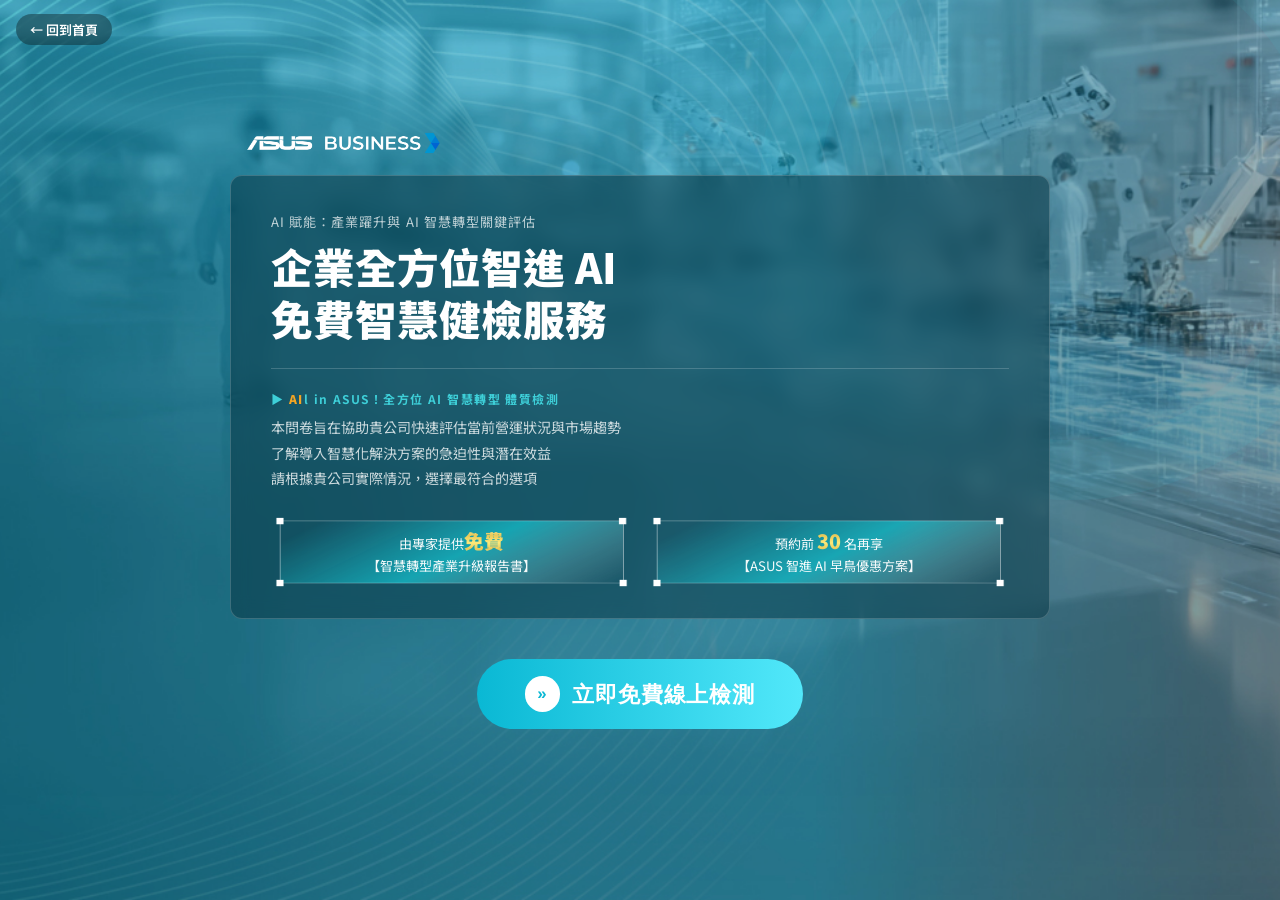
<file: index.html>
<!DOCTYPE html>
<html lang="zh-TW">
<head>
  <meta charset="UTF-8" />
  <meta name="viewport" content="width=device-width, initial-scale=1.0" />
  <title>企業 AI 智慧轉型體質檢測</title>
  <meta name="description" content="透過 8 題快速問卷評估企業 AI 轉型體質，獲得免費智慧轉型產業升級報告書。" />
  <link href="https://fonts.googleapis.com/css2?family=Noto+Sans+TC:wght@400;500;700;900&family=Outfit:wght@400;600;700;800&display=swap" rel="stylesheet" />
  <link rel="stylesheet" href="css/style.css" />
</head>
<body>

<!-- 回到首頁 -->
<a href="https://ives22589102.github.io/businessonepager/" class="back-link">← 回到首頁</a>

<!-- ══════════════════════════════════════════
     SCREEN 1 : HERO / LANDING
══════════════════════════════════════════ -->
<div id="hero" class="screen active">

  <div class="hero-banner">
    <div class="card-logo-wrap">
      <img src="asuslogo_long_wht.png" alt="ASUS" class="card-logo">
    </div>
    <div class="hero-banner-fallback">
      <p class="sub-title">AI 賦能：產業躍升與 AI 智慧轉型關鍵評估</p>
      <h1>企業全方位智進 AI<br/>免費智慧健檢服務</h1>
      <div class="hero-intro">
        <span class="tag">▶ <span class="tag-ai">AI</span>l in ASUS！全方位 AI 智慧轉型 體質檢測</span>
        <p>
          本問卷旨在協助貴公司快速評估當前營運狀況與市場趨勢<br/>
          了解導入智慧化解決方案的急迫性與潛在效益<br/>
          請根據貴公司實際情況，選擇最符合的選項
        </p>
      </div>
      <div class="perks-row">
        <div class="perk-box">
          由專家提供<strong>免費</strong><br/>
          【智慧轉型產業升級報告書】
        </div>
        <div class="perk-box">
          預約前 <strong>30</strong> 名再享<br/>
          【ASUS 智進 AI 早鳥優惠方案】
        </div>
      </div>
    </div>
  </div>

  <button id="btnStart" class="btn-cta">
    <span class="icon-circle">»</span>
    立即免費線上檢測
  </button>
</div>


<!-- ══════════════════════════════════════════
     SCREEN 2 : QUIZ
══════════════════════════════════════════ -->
<div id="quiz" class="screen">
  <div class="progress-bar-wrap">
    <div class="progress-bar-fill" id="progressFill" style="width:0%"></div>
  </div>

  <div class="quiz-inner">
    <div class="card-logo-wrap">
      <img src="asuslogo_long_wht.png" alt="ASUS" class="card-logo">
    </div>
    <div class="q-counter" id="qCounter">問題 1 / 8</div>

    <div class="q-card" id="qCard">
      <div class="q-category" id="qCategory"></div>
      <div class="q-text" id="qText"></div>
      <div class="q-icon">!</div>
    </div>

    <div class="options-list" id="optionsList"></div>

    <div class="q-nav">
      <button class="btn-prev" id="btnPrev">← 上一題</button>
      <button class="btn-next" id="btnNext">下一題 →</button>
    </div>
  </div>
</div>


<!-- ══════════════════════════════════════════
     SCREEN 3 : RESULT
══════════════════════════════════════════ -->
<div id="result" class="screen">
  <div class="result-inner">

    <div class="card-logo-wrap">
      <img src="asuslogo_long_wht.png" alt="ASUS" class="card-logo">
    </div>

    <div class="score-box-wrap">
      <span class="score-label">得 分</span>
      <div class="score-box">
        <span class="score-num" id="scoreNum">0</span>
      </div>
      <p class="result-tag-label">您的檢測結果是⋯</p>
      <span class="result-level-badge" id="levelBadge"></span>
    </div>

    <!-- dimension bars -->
    <div class="result-card">
      <div class="result-card-body">
        <div class="dim-bar-wrap">
          <h3>各面向智慧化成熟度</h3>
          <div id="dimBars"></div>
        </div>
      </div>
    </div>

    <!-- diagnosis card -->
    <div class="result-card">
      <div class="result-card-header">
        <h2 id="resultTitle"></h2>
      </div>
      <div class="result-card-body">
        <p class="result-quote" id="resultDesc"></p>
        <p class="result-suggest-title">建議分析</p>
        <p class="result-suggest-text" id="resultSuggest"></p>
      </div>
    </div>

    <div style="text-align:center;">
      <button class="btn-restart" id="btnRestart">↺ 重新檢測</button>
    </div>

    <!-- ── AD SECTION ── -->
    <div class="ad-section">
      <div class="ad-divider"><span>為您推薦</span></div>

      <img src="commercialkv.webp" alt="華碩商用解決方案" class="ad-banner-img" />

      <p class="ad-desc">
        華碩商用電腦精準掌握客戶需求，提供疾速、靈活、智慧的商務解決方案，協助企業準確決策、迎向成功。致力以世界級卓越技術及彈性客製化方案，成就全球合作夥伴實現目標。
      </p>

      <div class="ad-video-wrap">
        <iframe
          src="https://www.youtube.com/embed/rRfrwTh-d_U?si=UfRcZkqNg7Fj0to2&amp;start=33"
          title="數位轉型關鍵推手！華碩商用電腦助台灣世曦打造高效、安全的智慧工程硬實力"
          frameborder="0"
          allow="accelerometer; autoplay; clipboard-write; encrypted-media; gyroscope; picture-in-picture; web-share"
          referrerpolicy="strict-origin-when-cross-origin"
          allowfullscreen>
        </iframe>
      </div>
    </div>

  </div>
</div>

<script>
// ══════════════════════════════════════════
//  DATA
// ══════════════════════════════════════════
var QUESTIONS = [
  {
    category: "資料與分析",
    text: "貴公司目前在資料收集與分析方面，處於何種狀態？",
    options: [
      { text: "建立即時數據平台並整合 AI 預測分析，可主動偵測異常並提供前瞻洞察", score: 4 },
      { text: "僅依賴人工記錄與經驗判斷，缺乏系統性資料，難以進行有效分析", score: 1 },
      { text: "已有數位化資料庫，資料整合度高，能產出定期分析報告輔助決策", score: 3 },
      { text: "資料已數位化並有基礎分析工具，但缺乏預測性洞察，難以主動發現問題或機會", score: 2 }
    ]
  },
  {
    category: "流程自動化",
    text: "貴公司在日常業務流程中，自動化程度如何？",
    options: [
      { text: "多數流程已自動化，並有跨系統串接整合", score: 3 },
      { text: "大多數流程仍為人工操作，幾乎沒有自動化工具", score: 1 },
      { text: "全面自動化並持續以 AI 優化流程與例外處理", score: 4 },
      { text: "部分重複性任務已導入自動化，但核心流程仍依賴人工", score: 2 }
    ]
  },
  {
    category: "AI 應用現況",
    text: "目前貴公司在哪些領域已實際導入 AI 技術？",
    options: [
      { text: "僅使用通用 SaaS 工具（如 ChatGPT），尚未進行客製化整合", score: 2 },
      { text: "AI 全面融入核心業務，包含預測模型、智慧排程等深度應用", score: 4 },
      { text: "尚未導入任何 AI 相關工具或技術", score: 1 },
      { text: "已在特定業務（如客服、行銷、品管）導入 AI 解決方案", score: 3 }
    ]
  },
  {
    category: "組織數位能力",
    text: "貴公司員工對於數位工具與新技術的接受與應用能力？",
    options: [
      { text: "部分員工願意學習，但整體數位素養仍偏低，推動阻力存在", score: 2 },
      { text: "大多數員工抗拒新工具，數位轉型阻力大，缺乏推動機制", score: 1 },
      { text: "全員具備高度數位素養，並主動驅動創新應用", score: 4 },
      { text: "多數員工能熟練使用數位工具，並有專責數位推動團隊", score: 3 }
    ]
  },
  {
    category: "決策機制",
    text: "貴公司在做重要商業決策時，主要依據是？",
    options: [
      { text: "透過即時數據與 AI 預測模型輔助決策，實現數據驅動管理", score: 4 },
      { text: "參考部分歷史報表，但資料往往不夠即時或完整", score: 2 },
      { text: "主要依靠管理階層的直覺與過去經驗，少有數據支撐", score: 1 },
      { text: "有固定的 KPI 儀表板定期追蹤，但缺乏預測性分析支援", score: 3 }
    ]
  },
  {
    category: "供應鏈與運營",
    text: "貴公司在供應鏈管理與生產運營方面，目前狀況為？",
    options: [
      { text: "有基本 ERP 系統，但無法做到動態預測與彈性調整", score: 2 },
      { text: "已導入 AI 驅動的供應鏈優化，能即時動態應對市場波動", score: 4 },
      { text: "庫存與排程完全依賴人工，常有缺料或過剩問題", score: 1 },
      { text: "具備一定的智慧預測能力，可主動因應部分市場變動", score: 3 }
    ]
  },
  {
    category: "客戶體驗",
    text: "貴公司在提升客戶體驗與服務個人化方面的現況？",
    options: [
      { text: "透過 CRM 系統進行客戶管理，部分場景已實現個人化", score: 3 },
      { text: "服務高度標準化，幾乎無法針對客戶個別需求調整", score: 1 },
      { text: "有基本的客戶分群，但個人化服務程度有限", score: 2 },
      { text: "全方位個人化服務，AI 主動預測客戶需求並即時提供推薦", score: 4 }
    ]
  },
  {
    category: "轉型意願與資源",
    text: "貴公司對於 AI 轉型的預算投入與高層支持程度？",
    options: [
      { text: "有初步討論，但尚未落實預算或成立專責推動小組", score: 2 },
      { text: "高層全力支持，AI 轉型為公司年度核心策略，並已設立專責推動團隊", score: 4 },
      { text: "已有明確預算規劃，並成立跨部門推動團隊負責執行", score: 3 },
      { text: "目前無明確預算規劃，高層尚未將 AI 列為優先議題", score: 1 }
    ]
  }
];

var DIMENSIONS = [
  { name: "資料與決策",   qIndexes: [0, 4] },
  { name: "流程與自動化", qIndexes: [1, 5] },
  { name: "AI 應用深度",  qIndexes: [2] },
  { name: "組織能力",     qIndexes: [3, 7] },
  { name: "客戶體驗",     qIndexes: [6] }
];

var LEVELS = [
  {
    min: 8, max: 12,
    name: "黃金級 Entry-level",
    title: "立即啟動，把握最大轉型紅利",
    desc: "貴公司目前在多個面向面臨顯著挑戰，營運效率、數據應用、市場反應及基礎設施等方面均有較大提升空間。這表示貴公司導入智慧化解決方案的急迫性最高，潛在效益也最為巨大。透過智慧化，您將能快速解決現有痛點，提升競爭力，並為未來發展奠定堅實基礎。",
    suggest: "強烈建議立即啟動智慧化評估，從核心痛點著手，尋求專業顧問協助，規劃符合自身需求的入門級智慧化方案，例如數據採集與可視化、基礎流程自動化等。"
  },
  {
    min: 13, max: 19,
    name: "白金級 Advanced-level",
    title: "深化整合，邁向全面智慧化",
    desc: "貴公司已具備一定的數位化基礎，但在數據整合、流程優化或市場應變方面仍有進步空間。這表示貴公司導入智慧化解決方案的必要性高，能進一步深化營運效率與決策品質。透過智慧化，您將能打破現有瓶頸，實現更深層次的價值創造。",
    suggest: "建議進一步探索 AIoT 與大數據分析的應用，例如導入預測性維護、供應鏈優化、智慧決策輔助系統等，以提升整體營運的智慧化水平。可考慮與專業的 AIoT 或 SI 廠商合作，共同規劃進階解決方案。"
  },
  {
    min: 20, max: 99,
    name: "鑽石級 Professional-level",
    title: "持續優化，引領智慧化新境界",
    desc: "貴公司在智慧化方面已取得顯著成就，擁有較為完善的數位化與智慧化基礎設施。這表示貴公司導入智慧化解決方案的重要性在於持續優化與擴展，以保持市場領先地位並探索新的商業模式。",
    suggest: "建議持續關注前沿技術發展，探索更具創新性的應用，例如生成式 AI、邊緣運算與雲端協同、跨領域整合等，以實現更高效能、更具彈性的智慧化生態系統。可考慮與技術夥伴共同研發，或投資於具備前瞻性的 AIoT 產品與服務。"
  }
];

// ══════════════════════════════════════════
//  STATE
// ══════════════════════════════════════════
var currentQ = 0;
var answers  = [];

// ══════════════════════════════════════════
//  FUNCTIONS
// ══════════════════════════════════════════
function showScreen(id) {
  var screens = document.querySelectorAll('.screen');
  for (var i = 0; i < screens.length; i++) {
    screens[i].classList.remove('active');
  }
  document.getElementById(id).classList.add('active');
  window.scrollTo(0, 0);
}

function startQuiz() {
  currentQ = 0;
  answers = [];
  for (var i = 0; i < QUESTIONS.length; i++) answers.push(null);
  renderQ();
  showScreen('quiz');
}

function renderQ() {
  var q     = QUESTIONS[currentQ];
  var total = QUESTIONS.length;

  // 進度條
  document.getElementById('progressFill').style.width =
    (currentQ / total * 100) + '%';

  // 題號 / 題目
  document.getElementById('qCounter').textContent  = '問題 ' + (currentQ + 1) + ' / ' + total;
  document.getElementById('qCategory').textContent = q.category;
  document.getElementById('qText').textContent     = q.text;

  // 選項
  var ol = document.getElementById('optionsList');
  ol.innerHTML = '';
  for (var i = 0; i < q.options.length; i++) {
    (function(idx) {
      var btn = document.createElement('button');
      btn.className = 'option-btn' + (answers[currentQ] === idx ? ' selected' : '');
      var dot  = document.createElement('span');
      dot.className = 'option-dot';
      var txt  = document.createElement('span');
      txt.textContent = q.options[idx].text;
      btn.appendChild(dot);
      btn.appendChild(txt);
      btn.onclick = function() { selectOption(idx); };
      ol.appendChild(btn);
    })(i);
  }

  // 導航按鈕
  document.getElementById('btnPrev').disabled = (currentQ === 0);
  updateNextBtn();

  // 卡片動畫
  var card = document.getElementById('qCard');
  card.classList.remove('fade-up');
  void card.offsetWidth; // reflow
  card.classList.add('fade-up');
}

function selectOption(i) {
  answers[currentQ] = i;
  var btns = document.querySelectorAll('.option-btn');
  for (var b = 0; b < btns.length; b++) {
    btns[b].classList.toggle('selected', b === i);
  }
  updateNextBtn();
}

function updateNextBtn() {
  var last = (currentQ === QUESTIONS.length - 1);
  var btn  = document.getElementById('btnNext');
  btn.textContent = last ? '查看結果 ✓' : '下一題 →';
  btn.disabled    = (answers[currentQ] === null);
}

function nextQ() {
  if (answers[currentQ] === null) return;
  if (currentQ < QUESTIONS.length - 1) {
    currentQ++;
    renderQ();
  } else {
    showResult();
  }
}

function prevQ() {
  if (currentQ > 0) { currentQ--; renderQ(); }
}

function showResult() {
  var total = 0;
  for (var i = 0; i < answers.length; i++) {
    if (answers[i] !== null) {
      total += QUESTIONS[i].options[answers[i]].score;
    }
  }

  var level = LEVELS[LEVELS.length - 1];
  for (var j = 0; j < LEVELS.length; j++) {
    if (total >= LEVELS[j].min && total <= LEVELS[j].max) {
      level = LEVELS[j];
      break;
    }
  }

  document.getElementById('scoreNum').textContent      = total;
  document.getElementById('levelBadge').textContent    = level.name;
  document.getElementById('resultTitle').textContent   = level.title;
  document.getElementById('resultDesc').textContent    = level.desc;
  document.getElementById('resultSuggest').textContent = level.suggest;

  // 面向長條圖
  var barsEl = document.getElementById('dimBars');
  barsEl.innerHTML = '';
  for (var d = 0; d < DIMENSIONS.length; d++) {
    var dim = DIMENSIONS[d];
    var earned = 0;
    for (var k = 0; k < dim.qIndexes.length; k++) {
      var qi = dim.qIndexes[k];
      if (answers[qi] !== null) {
        earned += QUESTIONS[qi].options[answers[qi]].score;
      }
    }
    var maxEarned = dim.qIndexes.length * 4;
    var pct = Math.round(earned / maxEarned * 100);

    var item = document.createElement('div');
    item.className = 'dim-item';
    item.innerHTML =
      '<div class="dim-label-row"><span>' + dim.name + '</span><span>' + pct + '%</span></div>' +
      '<div class="dim-bar-bg"><div class="dim-bar-fill" style="width:0%" data-pct="' + pct + '"></div></div>';
    barsEl.appendChild(item);
  }

  showScreen('result');

  // 動畫長條
  requestAnimationFrame(function() {
    requestAnimationFrame(function() {
      var fills = document.querySelectorAll('.dim-bar-fill');
      for (var f = 0; f < fills.length; f++) {
        fills[f].style.width = fills[f].getAttribute('data-pct') + '%';
      }
    });
  });
}

function restart() {
  showScreen('hero');
}

// ══════════════════════════════════════════
//  INIT — 綁定事件（DOM 已載入）
// ══════════════════════════════════════════
document.getElementById('btnStart').onclick   = startQuiz;
document.getElementById('btnPrev').onclick    = prevQ;
document.getElementById('btnNext').onclick    = nextQ;
document.getElementById('btnRestart').onclick = restart;
</script>

</body>
</html>
</file>
<file: css/style.css>
/* ── BACK LINK ── */
.back-link {
  position: fixed;
  top: 14px; left: 16px;
  z-index: 999;
  font-family: 'Noto Sans TC', sans-serif;
  font-size: 13px; font-weight: 600;
  color: #fff;
  background: rgba(0,0,0,0.35);
  backdrop-filter: blur(6px);
  padding: 6px 14px;
  border-radius: 20px;
  text-decoration: none;
  transition: background 0.2s;
}
.back-link:hover { background: rgba(0,0,0,0.6); }

/* ── CARD LOGO ── */
.card-logo-wrap {
  width: 100%;
  max-width: 820px;
  margin: 0 auto 12px;
  padding: 0 4px;
}
.card-logo-wrap .card-logo {
  height: 40px !important;
  width: auto !important;
  max-width: 260px !important;
  display: block !important;
}

/* ── VARIABLES ── */
:root {
  --teal-deep:   #0a7c82;
  --teal-mid:    #12a0a8;
  --teal-light:  #3ecfd8;
  --teal-pale:   #c8f0f3;
  --teal-bg:     #e0f7f9;
  --amber:       #f5a623;
  --white:       #ffffff;
  --text-dark:   #0d3a3d;
  --text-mid:    #1f6b70;
}

* { box-sizing: border-box; margin: 0; padding: 0; }

body {
  font-family: 'Noto Sans TC', sans-serif;
  background: var(--teal-bg);
  color: var(--text-dark);
  min-height: 100vh;
}

/* ── SCREENS ── */
.screen { display: none !important; }
.screen.active { display: flex !important; }

/* ── HERO ── */
#hero {
  min-height: 100vh;
  display: flex;
  flex-direction: column;
  align-items: center;
  justify-content: center;
  padding: 2rem 1rem 5rem;
  position: relative;
  overflow: hidden;
  background-image: url('../kv.jpg');
  background-size: cover;
  background-position: center top;
}
#hero::before {
  content: '';
  position: absolute;
  inset: 0;
  background: rgba(4, 30, 40, 0.08);
  pointer-events: none;
}
/* decorative circles */
#hero::after {
  content: '';
  position: absolute;
  width: 500px; height: 500px;
  border-radius: 50%;
  border: 60px solid rgba(62,207,216,0.07);
  top: -120px; right: -100px;
  pointer-events: none;
}

.hero-banner {
  width: 100%;
  max-width: 820px;
  border-radius: 12px;
  margin-bottom: 2.5rem;
  position: relative;
  z-index: 1;
}
.hero-banner img {
  width: 100%;
  display: block;
}
/* Glass banner on top of kv.jpg */
.hero-banner-fallback {
  background: rgba(8, 55, 68, 0.52);
  backdrop-filter: blur(10px);
  -webkit-backdrop-filter: blur(10px);
  border: 1px solid rgba(255,255,255,0.18);
  border-radius: 12px;
  padding: 2.25rem 2.5rem 1.75rem;
  text-align: left;
  position: relative;
}
.hero-banner-fallback::before { display: none; }
.hero-banner-fallback .sub-title {
  font-size: .82rem;
  color: rgba(255,255,255,.72);
  letter-spacing: .08em;
  margin-bottom: .6rem;
}
.hero-banner-fallback h1 {
  font-size: clamp(1.6rem, 4.5vw, 2.6rem);
  font-weight: 900;
  color: #fff;
  line-height: 1.25;
  margin-bottom: 1.5rem;
}

/* hero-intro is now inside hero-banner-fallback */
.hero-intro {
  margin: 1rem 0 1.5rem;
  border-top: 1px solid rgba(255,255,255,0.18);
  padding-top: 1rem;
}
.hero-intro .tag {
  display: inline-block;
  font-size: .75rem;
  font-weight: 700;
  color: var(--teal-light);
  letter-spacing: .12em;
  margin-bottom: .5rem;
}
.tag-ai {
  color: var(--amber);
  font-weight: 900;
}
.hero-intro p {
  font-size: .88rem;
  color: rgba(255,255,255,0.78);
  line-height: 1.8;
}

/* perks — inside hero-banner-fallback */
.perks-row {
  display: flex;
  gap: 1rem;
  flex-wrap: wrap;
}
.perk-box {
  flex: 1;
  min-width: 160px;
  background: url('../button.png') center center / 100% 100% no-repeat;
  border: none;
  border-radius: 0;
  padding: .85rem 1.1rem;
  text-align: center;
  font-size: .82rem;
  color: rgba(255,255,255,0.95);
  line-height: 1.65;
}
.perk-box strong {
  background: linear-gradient(
    180deg,
    #fff5b0 0%,
    #e8c858 32%,
    #fde97a 58%,
    #e8c858 80%,
    #fff5b0 100%
  );
  -webkit-background-clip: text;
  background-clip: text;
  color: transparent;
  font-weight: 900;
  font-size: 1.5em;
  line-height: 1.2;
}

/* ASUS footer */
.site-footer {
  width: 100%;
  text-align: center;
  padding: .6rem 0;
}
.asus-logo {
  height: 100px;
  width: auto;
  display: inline-block;
}

/* ── HERO ENTRANCE ANIMATIONS ── */
@keyframes heroFadeUp {
  from { opacity: 0; transform: translateY(28px); }
  to   { opacity: 1; transform: translateY(0); }
}

.hero-banner-fallback .sub-title {
  animation: heroFadeUp .65s ease both;
}
.hero-banner-fallback h1 {
  animation: heroFadeUp .65s .15s ease both;
}
.hero-intro {
  animation: heroFadeUp .65s .3s ease both;
}
.perks-row {
  animation: heroFadeUp .65s .45s ease both;
}
.btn-cta {
  animation: heroFadeUp .65s .6s ease both;
}

/* ── BUTTON SHIMMER ── */
@keyframes btnShimmer {
  0%   { left: -80%; }
  100% { left: 140%; }
}

/* CTA button */
.btn-cta {
  position: relative;
  z-index: 1;
  display: inline-flex;
  align-items: center;
  gap: .75rem;
  background: linear-gradient(90deg, #0ab8d4 0%, #52e8fa 100%);
  color: #fff;
  font-size: 1.4rem;
  font-weight: 800;
  padding: 1.1rem 3rem;
  border-radius: 50px;
  border: none;
  cursor: pointer;
  overflow: hidden;
  transition: transform .2s, filter .2s;
  text-decoration: none;
  letter-spacing: .04em;
}
.btn-cta::after {
  content: '';
  position: absolute;
  top: 0;
  left: -80%;
  width: 45%;
  height: 100%;
  background: linear-gradient(
    90deg,
    transparent 0%,
    rgba(255,255,255,0.50) 50%,
    transparent 100%
  );
  transform: skewX(-18deg);
  animation: btnShimmer 2.4s ease-in-out infinite;
  animation-delay: 1.2s;
  pointer-events: none;
}
.btn-cta:hover { transform: scale(1.04); filter: brightness(1.08); }
.btn-cta .icon-circle {
  width: 2.2rem; height: 2.2rem;
  background: #fff;
  border-radius: 50%;
  display: flex; align-items: center; justify-content: center;
  font-size: 1.05rem;
  font-weight: 900;
  color: #0ab8d4;
  flex-shrink: 0;
}

/* ── QUIZ ── */
#quiz {
  min-height: 100vh;
  padding: 0 1rem 3rem;
  display: flex;
  flex-direction: column;
  align-items: center;
  background-image: url('../kv.jpg');
  background-size: cover;
  background-position: center top;
  background-attachment: fixed;
  position: relative;
}
#quiz::before {
  content: '';
  position: absolute;
  inset: 0;
  background: rgba(4, 30, 40, 0.60);
  pointer-events: none;
  z-index: 0;
}
#quiz > * { position: relative; z-index: 1; }

/* progress bar */
.progress-bar-wrap {
  width: 100%;
  height: 8px;
  background: rgba(255,255,255,0.25);
  position: sticky;
  top: 0;
  z-index: 10;
}
.progress-bar-fill {
  height: 100%;
  background: linear-gradient(90deg, var(--teal-deep), var(--teal-light));
  transition: width .5s cubic-bezier(.4,0,.2,1);
  border-radius: 0 4px 4px 0;
}

.quiz-inner {
  width: 100%;
  max-width: 660px;
  padding-top: 2.5rem;
}

.q-counter {
  font-size: .8rem;
  font-weight: 600;
  color: var(--teal-mid);
  letter-spacing: .1em;
  text-align: right;
  margin-bottom: .75rem;
}

.q-card {
  background: linear-gradient(135deg, var(--teal-deep) 0%, var(--teal-mid) 100%);
  border-radius: 14px;
  padding: 2.5rem 2rem 3rem;
  margin-bottom: 2rem;
  position: relative;
  overflow: hidden;
  text-align: left;
}
.q-card::before {
  content: '!';
  position: absolute;
  right: 2rem; bottom: -1.5rem;
  font-size: 8rem;
  font-weight: 900;
  color: rgba(255,255,255,.06);
  line-height: 1;
  pointer-events: none;
}
.q-category {
  font-size: .72rem;
  font-weight: 700;
  letter-spacing: .15em;
  color: var(--teal-pale);
  margin-bottom: .75rem;
  text-transform: uppercase;
}
.q-text {
  font-size: clamp(1.1rem, 3vw, 1.45rem);
  font-weight: 700;
  color: #fff;
  line-height: 1.5;
}

/* alert icon inside q-card (optional) */
.q-icon {
  width: 3.5rem; height: 3.5rem;
  border-radius: 50%;
  border: 2.5px solid rgba(255,255,255,.5);
  display: flex; align-items: center; justify-content: center;
  font-size: 1.4rem;
  color: rgba(255,255,255,.8);
  margin: 1.5rem auto 0;
}

/* options */
.options-list { display: flex; flex-direction: column; gap: .9rem; }

.option-btn {
  background: rgba(255,255,255,0.75);
  border: 2px solid transparent;
  border-radius: 50px;
  padding: 1rem 1.5rem;
  text-align: left;
  font-size: .95rem;
  color: var(--text-dark);
  cursor: pointer;
  transition: all .18s ease;
  line-height: 1.5;
  font-family: 'Noto Sans TC', sans-serif;
  font-weight: 500;
  position: relative;
  overflow: hidden;
}
.option-btn::before {
  content: '';
  position: absolute;
  inset: 0;
  background: linear-gradient(90deg, var(--teal-mid), var(--teal-light));
  opacity: 0;
  transition: opacity .18s;
}
.option-btn span { position: relative; z-index: 1; }
.option-btn:hover {
  border-color: var(--teal-mid);
  background: rgba(255,255,255,0.95);
  transform: translateX(4px);
}
.option-btn.selected {
  border-color: var(--teal-mid);
  background: rgba(255,255,255,0.95);
  color: var(--teal-deep);
  font-weight: 700;
}
.option-btn.selected::before { opacity: 0; }
.option-btn.selected .option-dot { background: var(--teal-mid); }

.option-dot {
  display: inline-block;
  width: .6rem; height: .6rem;
  border-radius: 50%;
  background: var(--teal-pale);
  margin-right: .6rem;
  vertical-align: middle;
  flex-shrink: 0;
  transition: background .18s;
}

.q-nav {
  display: flex;
  align-items: center;
  justify-content: space-between;
  margin-top: 2rem;
}
.btn-prev {
  background: transparent;
  border: 2px solid var(--teal-mid);
  color: var(--teal-mid);
  font-size: .9rem;
  font-weight: 600;
  padding: .65rem 1.5rem;
  border-radius: 50px;
  cursor: pointer;
  transition: all .18s;
  font-family: 'Noto Sans TC', sans-serif;
}
.btn-prev:hover { background: var(--teal-mid); color: #fff; }
.btn-prev:disabled { opacity: .3; cursor: default; }
.btn-prev:disabled:hover { background: transparent; color: var(--teal-mid); }

.btn-next {
  background: linear-gradient(90deg, var(--teal-deep), var(--teal-mid));
  border: none;
  color: #fff;
  font-size: .95rem;
  font-weight: 700;
  padding: .75rem 2.2rem;
  border-radius: 50px;
  cursor: pointer;
  transition: transform .18s, filter .18s;
  font-family: 'Noto Sans TC', sans-serif;
  letter-spacing: .04em;
}
.btn-next:hover { transform: scale(1.04); filter: brightness(1.1); }
.btn-next:disabled { opacity: .4; cursor: default; }
.btn-next:disabled:hover { transform: none; filter: none; }

/* ── RESULT ── */
#result {
  min-height: 100vh;
  padding: 0 1rem 3rem;
  display: flex;
  flex-direction: column;
  align-items: center;
  background-image: url('../kv.jpg');
  background-size: cover;
  background-position: center top;
  background-attachment: fixed;
  position: relative;
}
#result::before {
  content: '';
  position: absolute;
  inset: 0;
  background: rgba(4, 30, 40, 0.60);
  pointer-events: none;
  z-index: 0;
}
#result > * { position: relative; z-index: 1; }
.result-inner {
  width: 100%;
  max-width: 600px;
  padding-top: 2.5rem;
}

.score-box-wrap {
  display: flex;
  flex-direction: column;
  align-items: center;
  margin-bottom: 2rem;
}
.score-label {
  font-size: .8rem;
  font-weight: 700;
  letter-spacing: .18em;
  color: var(--teal-mid);
  background: rgba(255,255,255,.7);
  border-radius: 50px;
  padding: .3rem 1.2rem;
  margin-bottom: .75rem;
}
.score-box {
  background: #fff;
  border-radius: 16px;
  width: 180px; height: 140px;
  display: flex; align-items: center; justify-content: center;
  margin-bottom: 1.5rem;
}
.score-num {
  font-size: 4rem;
  font-weight: 900;
  font-family: 'Outfit', sans-serif;
  color: var(--teal-mid);
  line-height: 1;
}

.result-tag-label {
  font-size: .8rem;
  color: rgba(255,255,255,0.80);
  margin-bottom: .5rem;
  text-align: center;
}
.result-level-badge {
  display: inline-block;
  background: linear-gradient(90deg, #7b8fe0, #9baae8);
  color: #fff;
  font-size: 1rem;
  font-weight: 700;
  padding: .5rem 1.8rem;
  border-radius: 8px;
  letter-spacing: .05em;
  margin-bottom: 2rem;
}

.result-card {
  background: #fff;
  border-radius: 14px;
  overflow: hidden;
  margin-bottom: 1.5rem;
}
.result-card-header {
  background: linear-gradient(90deg, var(--teal-mid), var(--teal-light));
  padding: 1.25rem 1.5rem;
}
.result-card-header h2 {
  color: #fff;
  font-size: 1.05rem;
  font-weight: 700;
  line-height: 1.4;
}
.result-card-body {
  padding: 1.5rem;
}
.result-card-body .result-quote {
  font-size: .95rem;
  line-height: 1.85;
  color: #444;
  margin-bottom: 1.2rem;
  border-left: 4px solid var(--teal-pale);
  padding-left: 1rem;
}
.result-suggest-title {
  font-size: .78rem;
  font-weight: 700;
  color: var(--teal-mid);
  letter-spacing: .1em;
  margin-bottom: .5rem;
}
.result-suggest-text {
  font-size: .88rem;
  line-height: 1.8;
  color: #555;
}

/* dimension bars */
.dim-bar-wrap { margin-bottom: 1.5rem; }
.dim-bar-wrap h3 {
  font-size: .8rem;
  font-weight: 700;
  letter-spacing: .12em;
  color: var(--teal-deep);
  margin-bottom: .75rem;
  text-transform: uppercase;
}
.dim-item { margin-bottom: .6rem; }
.dim-label-row {
  display: flex;
  justify-content: space-between;
  font-size: .78rem;
  color: var(--text-mid);
  margin-bottom: .2rem;
}
.dim-bar-bg {
  height: 8px;
  background: var(--teal-pale);
  border-radius: 4px;
  overflow: hidden;
}
.dim-bar-fill {
  height: 100%;
  background: linear-gradient(90deg, var(--teal-deep), var(--teal-light));
  border-radius: 4px;
  transition: width 1s .3s cubic-bezier(.4,0,.2,1);
}

/* restart button */
.btn-restart {
  display: inline-flex;
  align-items: center;
  gap: .5rem;
  background: rgba(255,255,255,0.7);
  border: 2px solid var(--teal-mid);
  color: var(--teal-mid);
  font-size: 1rem;
  font-weight: 700;
  padding: .8rem 2.5rem;
  border-radius: 50px;
  cursor: pointer;
  transition: all .2s;
  font-family: 'Noto Sans TC', sans-serif;
  margin-top: .5rem;
}
.btn-restart:hover { background: var(--teal-mid); color: #fff; transform: scale(1.03); }

/* fade-in animation */
@keyframes fadeUp {
  from { opacity: 0; transform: translateY(20px); }
  to   { opacity: 1; transform: translateY(0); }
}
.fade-up { animation: fadeUp .45s ease both; }

/* ── AD SECTION ── */
.ad-section {
  margin-top: 2.5rem;
  width: 100%;
}

.ad-divider {
  display: flex;
  align-items: center;
  gap: .75rem;
  margin-bottom: 1.25rem;
}
.ad-divider::before,
.ad-divider::after {
  content: '';
  flex: 1;
  height: 1px;
  background: rgba(255,255,255,0.25);
}
.ad-divider span {
  font-size: .72rem;
  font-weight: 700;
  letter-spacing: .14em;
  color: rgba(255,255,255,0.5);
  white-space: nowrap;
}

.ad-banner-img {
  width: 100%;
  border-radius: 12px;
  display: block;
  margin-bottom: 1rem;
}

.ad-desc {
  font-size: .88rem;
  line-height: 1.85;
  color: rgba(255,255,255,0.78);
  margin-bottom: 1.25rem;
  padding: 0 .25rem;
}

.ad-video-wrap {
  position: relative;
  width: 100%;
  aspect-ratio: 16 / 9;
  border-radius: 12px;
  overflow: hidden;
  background: #000;
}
.ad-video-wrap iframe {
  position: absolute;
  inset: 0;
  width: 100%;
  height: 100%;
  border: none;
}

/* responsive */
@media(max-width: 480px) {
  .q-card { padding: 1.75rem 1.25rem 2.5rem; }
  .btn-cta { font-size: 1.1rem; padding: 1rem 2rem; }
  .hero-banner-fallback { padding: 1.75rem 1.25rem 1.5rem; }
  .perk-box { font-size: .75rem; padding: .65rem .9rem; }
}
</file>
